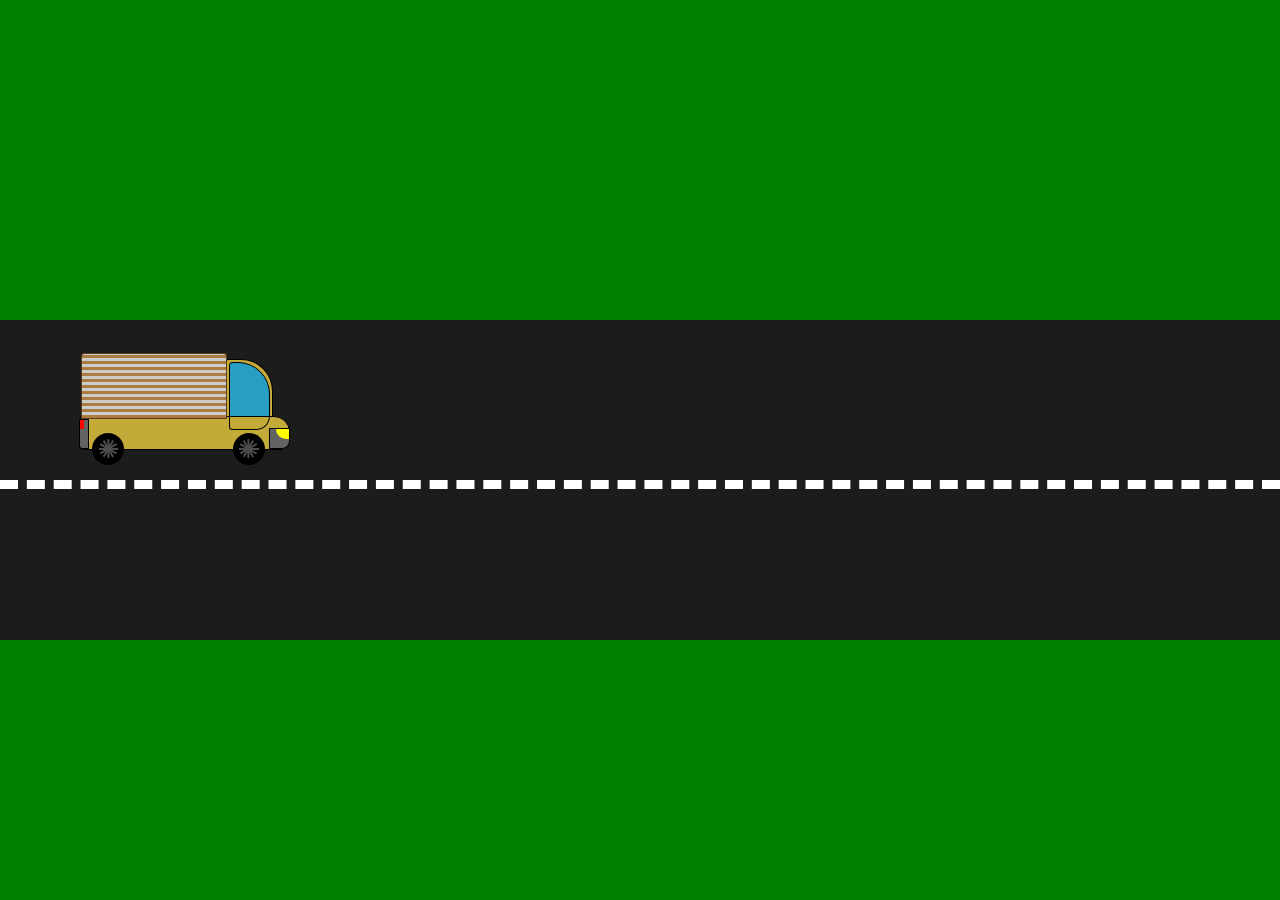
<file: WEB/car/index.html>
<!DOCTYPE html>
<html lang="en">
<head>
    <meta charset="UTF-8">
    <meta name="viewport" content="width=device-width, initial-scale=1.0">
    <link rel="stylesheet" href="style.css">
    <title>Document</title>
</head>
<body>
    <div class="highway">
       <div class="lane"></div>
            <div class="car">

                <div class="cabin">
                    <div class="cabin-window"></div>
                    <div class="cabin-door"></div>
                </div>
                
                <div class="cargo-box"></div>
                
                <div class="front-bumper">
                    <div class="headlight"></div>
                </div>

                <div class="rear-bumper">
                    <div class="rearlight"></div>
                </div>
                
                <div class="wheel1">
                    <div class="rim1"></div>
                    <div class="rim2"></div>
                    <div class="rim3"></div>
                    <div class="rim4"></div>
                    <div class="rim5"></div>
                    <div class="rim6"></div>
                </div>
                <div class="wheel2">
                    <div class="rim1"></div>
                    <div class="rim2"></div>
                    <div class="rim3"></div>
                    <div class="rim4"></div>
                    <div class="rim5"></div>
                    <div class="rim6"></div>
                </div>

            </div>
       </div>


    </div>
</body>
</html>
</file>
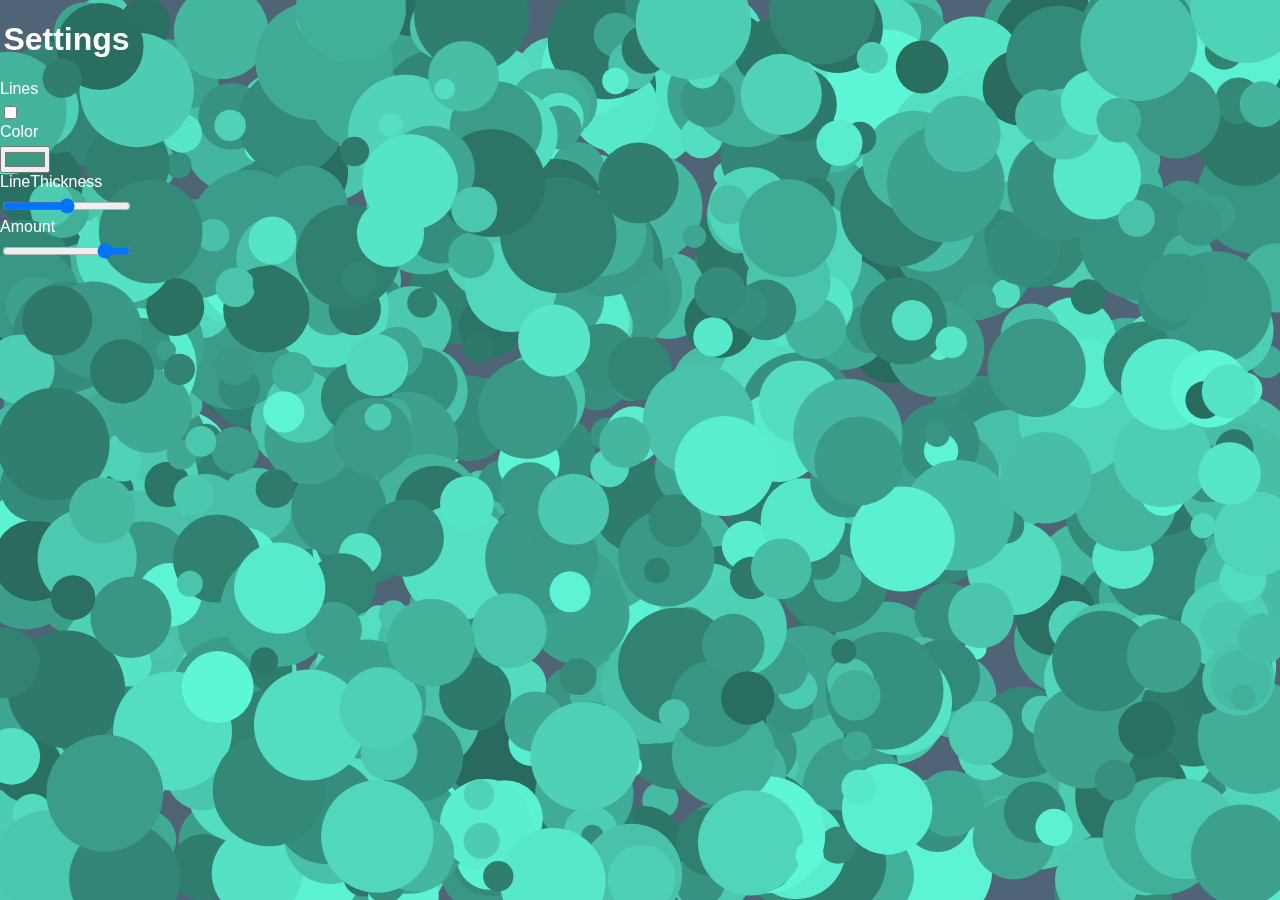
<file: WEB/Diorama/index.html>
<!--Diorama 
Čas strávený:
- Koukání okolo, zkoušení, nápady 2days
- Aktivní čas: 10hours
- Velké díky patří [Matyáš Mikuš](https://github.com/Mleekush) (Karolína Světlá) za vysvětlení matematických výpočtů a rovnic 

Sketch book:
- Místo kde jsem zkoumal jak fungují matematické záležitosti
- Obrázek (sketch.png)

Poznámky:
- Původně byly i kolize mezi koulemi, ale byly odstraněny kvůli komplexnosti matiky která mi znovna dvakrát nejde (old_index.html)
- Insipirace šla z mého pozadí na mém webu (https://depstr.eu)

Poznatky:
- Tahat věci z DOM při každém cyklu je nebezpečné :D Mít méně ramek tak je po mě :x 
- Určitě si to časově rozvrhnout a nedělat to pár hodin před deadlinem
- Matika je těžká... 

Zdroje:
Slouželi pro vysvětlení a inspiraci, některé části byly převzaty a upraveny (CheckCOlisions)
- https://codepen.io/ztyler/pen/LergVR
- https://www.reddit.com/r/javascript/comments/9rqgj4/collision_detection_between_balls/
- https://bytesnbits.co.uk/bounding-ball-collision-detection-game-coding-tutorial/
- https://www.w3schools.com/tags/canvas_arc.asp

- https://www.youtube.com/watch?v=Hesgc79s7YQ

- Základní kód z Teams chatu  (Ing. Bc. Michal BUBÍLEK)


-->
<!DOCTYPE html>
<html lang="en">
  <head>
    <meta charset="UTF-8" />
    <meta name="viewport" content="width=device-width, initial-scale=1.0" />
    <title>Bubbles</title>
    <style>
        body {
            background: rgb(80, 100, 120);
            font-family: Arial, sans-serif;
            margin: 0;
        }

        #cnvs {
            position: fixed;
            top: 0;
            left: 0;
            width: 100vw;
            height: 100vh;
            overflow: hidden;
            z-index: -2;
        }
        .settings-card {
            position: fixed;
            top: 0;
            left: 0;
            z-index: 100;
        }
    .reversed-slider {
        direction: rtl;
    }
    h1 {
        color: white;
        text-align: center;
    }
    label {
        color: white;
        display: block;
        margin-bottom: 5px;
    }
    </style>
  </head>
  <body>
    <canvas id="cnvs"></canvas>
    <div class="settings-card">
        <h1>Settings</h1>
        
        <label for="lines">Lines</label>
        <input type="checkbox" id="lines" name="lines" value="lines">
        <label for="color">Color</label>
        <input type="color" id="color" name="color" value="#3a9a86">
        <label for="lt">LineThickness</label>
        <input type="range" id="lt" name="lt" min="0" max="10" value="5">
        <label for="amount">Amount</label>
        <input type="range" id="amount" min="500" max="5000" value="1200" class="reversed-slider">

    </div>
    <script>
        const canvas = document.getElementById("cnvs")
        canvas.style.touchAction = "none";
        const ctx = canvas.getContext("2d")
        let cursor = {x: 0, y: 0, radius: 50}
        let color = "#3a9a86"

        const maxRadius = 50
        const minRadius = 10
        const maxBounceSpeed = 5.5
        const maxSpeed = 0.5

        const LineDistance = Math.min(canvas.width, canvas.height) * 0.8
        let LineThickness = 0
        let lines = false

        let dropsCount = 1200
        let drops = []

        canvas.addEventListener("mousemove", (mouse) => {
            cursor.x = mouse.clientX, cursor.y = mouse.clientY
        })
        canvas.addEventListener("touchmove", (touchEvent) => {
            const touch = touchEvent.touches[0] || touchEvent.changedTouches[0];
            cursor.x = touch.clientX;
            cursor.y = touch.clientY;
        });
        document.getElementById("lines").addEventListener("change", (e) => {
            lines = e.target.checked
        })
        document.getElementById("lt").addEventListener("change", (e) => {
            LineThickness = e.target.value
        })
        document.getElementById("color").addEventListener("change", (e) => {
            color = e.target.value
            resizeCanvas()
        })
        document.getElementById("amount").addEventListener("change", (e) => {
            dropsCount = e.target.value
            resizeCanvas()
        })

        function createRandomShade(hexColor) {
            const [r, g, b] = hexColor.match(/\w{2}/g).map(hex => parseInt(hex, 16));
            // Split hex into sectors by 2 chars and convert to decimal r, g, b

            const baseBrightnessFactor = Math.random() * 0.9 - 0.3;

            // Generate slight variation for each instance
            const instanceVariation = Math.random() * 0.05 - 0.025;

            const adjustedR = Math.round(Math.max(0, Math.min(255, r + (r * (baseBrightnessFactor + instanceVariation)))));
            const adjustedG = Math.round(Math.max(0, Math.min(255, g + (g * (baseBrightnessFactor + instanceVariation)))));
            const adjustedB = Math.round(Math.max(0, Math.min(255, b + (b * (baseBrightnessFactor + instanceVariation)))));
            console.log(adjustedR, adjustedG, adjustedB)
            const shadeHex = `#${adjustedR.toString(16).padStart(2, '0')}${adjustedG.toString(16).padStart(2, '0')}${adjustedB.toString(16).padStart(2, '0')}`;
            console.log(shadeHex)
            return shadeHex;
        }

        class Drop {
            constructor() {
                this.radius = Math.random() * maxRadius + minRadius
                this.x = Math.random() * canvas.width 
                this.y = Math.random() * canvas.height
                this.dx = (Math.random() * maxSpeed - maxSpeed / 2) * (1 + Math.random() * 1.5 - 0.75);
                this.dy = (Math.random() * maxSpeed - maxSpeed / 2) * (1 + Math.random() * 1.5 - 0.75);
                this.color = createRandomShade(color)
            }
            move() {

                if (this.x + this.radius > canvas.width && this.dx > 0) this.dx *= -1
                if (this.x - this.radius < 0 && this.dx < 0) this.dx *= -1

                if (this.y + this.radius > canvas.height && this.dy > 0) this.dy *= -1
                if ( this.y - this.radius < 0 && this.dy < 0) this.dy *= -1

                const collision = checkCollision(this)

                if (collision[0]) {
                    const rSum = cursor.radius + this.radius;
                    const ratio = rSum / (rSum - collision[1]); // (poměr zvětšení) nevím překald lol
                    const target_deltax = ratio * (this.x - cursor.x); // násobíme poměrem velikosti  na cil x
                    const target_deltay = ratio * (this.y - cursor.y); // násobíme poměrem velikosti  na cil y
                    this.x = target_deltax + cursor.x;
                    this.y = target_deltay + cursor.y;

                    if (target_deltax > 0 && this.dx < 0) this.dx *= -1;
                    if (target_deltax < 0 && this.dx > 0) this.dx *= -1;

                    if (maxBounceSpeed > Math.abs(this.dx) || maxBounceSpeed > Math.abs(this.dy)) {
                        this.dx *= 1.2;
                        this.dy *= 1.2;
                    };
                } else {
                    if (maxSpeed < Math.abs(this.dx) || maxSpeed < Math.abs(this.dy)) {
                        this.dx *= 0.99;
                        this.dy *= 0.99;
                    };
                }




                this.x += this.dx
                this.y += this.dy
            }

            draw(ctx) {
                ctx.beginPath()
                ctx.arc(this.x, this.y, this.radius, 0, 2 * Math.PI, false)
                ctx.fillStyle = this.color
                ctx.fill()
                ctx.closePath()

                if (cursor.x && cursor.y) {
                    ctx.beginPath()
                    ctx.arc(cursor.x, cursor.y, cursor.radius, 0, 2 * Math.PI, false)
                    ctx.closePath()
                }
            }
        }


        //modifed & borrowed from: https://codepen.io/ztyler/pen/LergVR
        function checkCollision(ball) {
            const rSum = cursor.radius + ball.radius;
            const deltax = ball.x - cursor.x;
            const deltay = ball.y - cursor.y;
            //            pythag
            const colided = rSum * rSum > deltax * deltax + deltay * deltay; // avoid calc square root when no colision
            if (!colided) return [false, 0];
            return [colided, rSum - Math.sqrt(deltax * deltax + deltay * deltay)];
        }
        function resizeCanvas() {
            canvas.width = window.innerWidth
            canvas.height = window.innerHeight
            dropCount = Math.round((canvas.width * canvas.height) / dropsCount )
            drops = []
            for (let i = 0; i < dropCount; i++) {
            drops.push(new Drop())
            }

        }

        window.onresize = resizeCanvas
        resizeCanvas()

        function animateCanvas() {
            ctx.clearRect(0, 0, canvas.width, canvas.height)

            for (let i = 0; i < drops.length-1; i++) {
                const ball1 = drops[i];
                
                if (lines) {
                    for (let j = i+1; j < drops.length; j++) {
                        const ball2 = drops[j];
                        if (Math.abs(ball1.x-ball2.x) < LineDistance && Math.abs(ball1.y-ball2.y) < LineDistance) {
                            ctx.beginPath()
                            ctx.moveTo(ball1.x, ball1.y)
                            ctx.lineTo(ball2.x, ball2.y)
                            ctx.strokeStyle = "white"
                            ctx.lineWidth = LineThickness
                            ctx.stroke()
                            ctx.closePath()

                        }
                    }
                }
                ball1.draw(ctx)
                ball1.move()
            }
            requestAnimationFrame(animateCanvas)
        }

        animateCanvas()
    </script>
  </body>
</html>
</file>
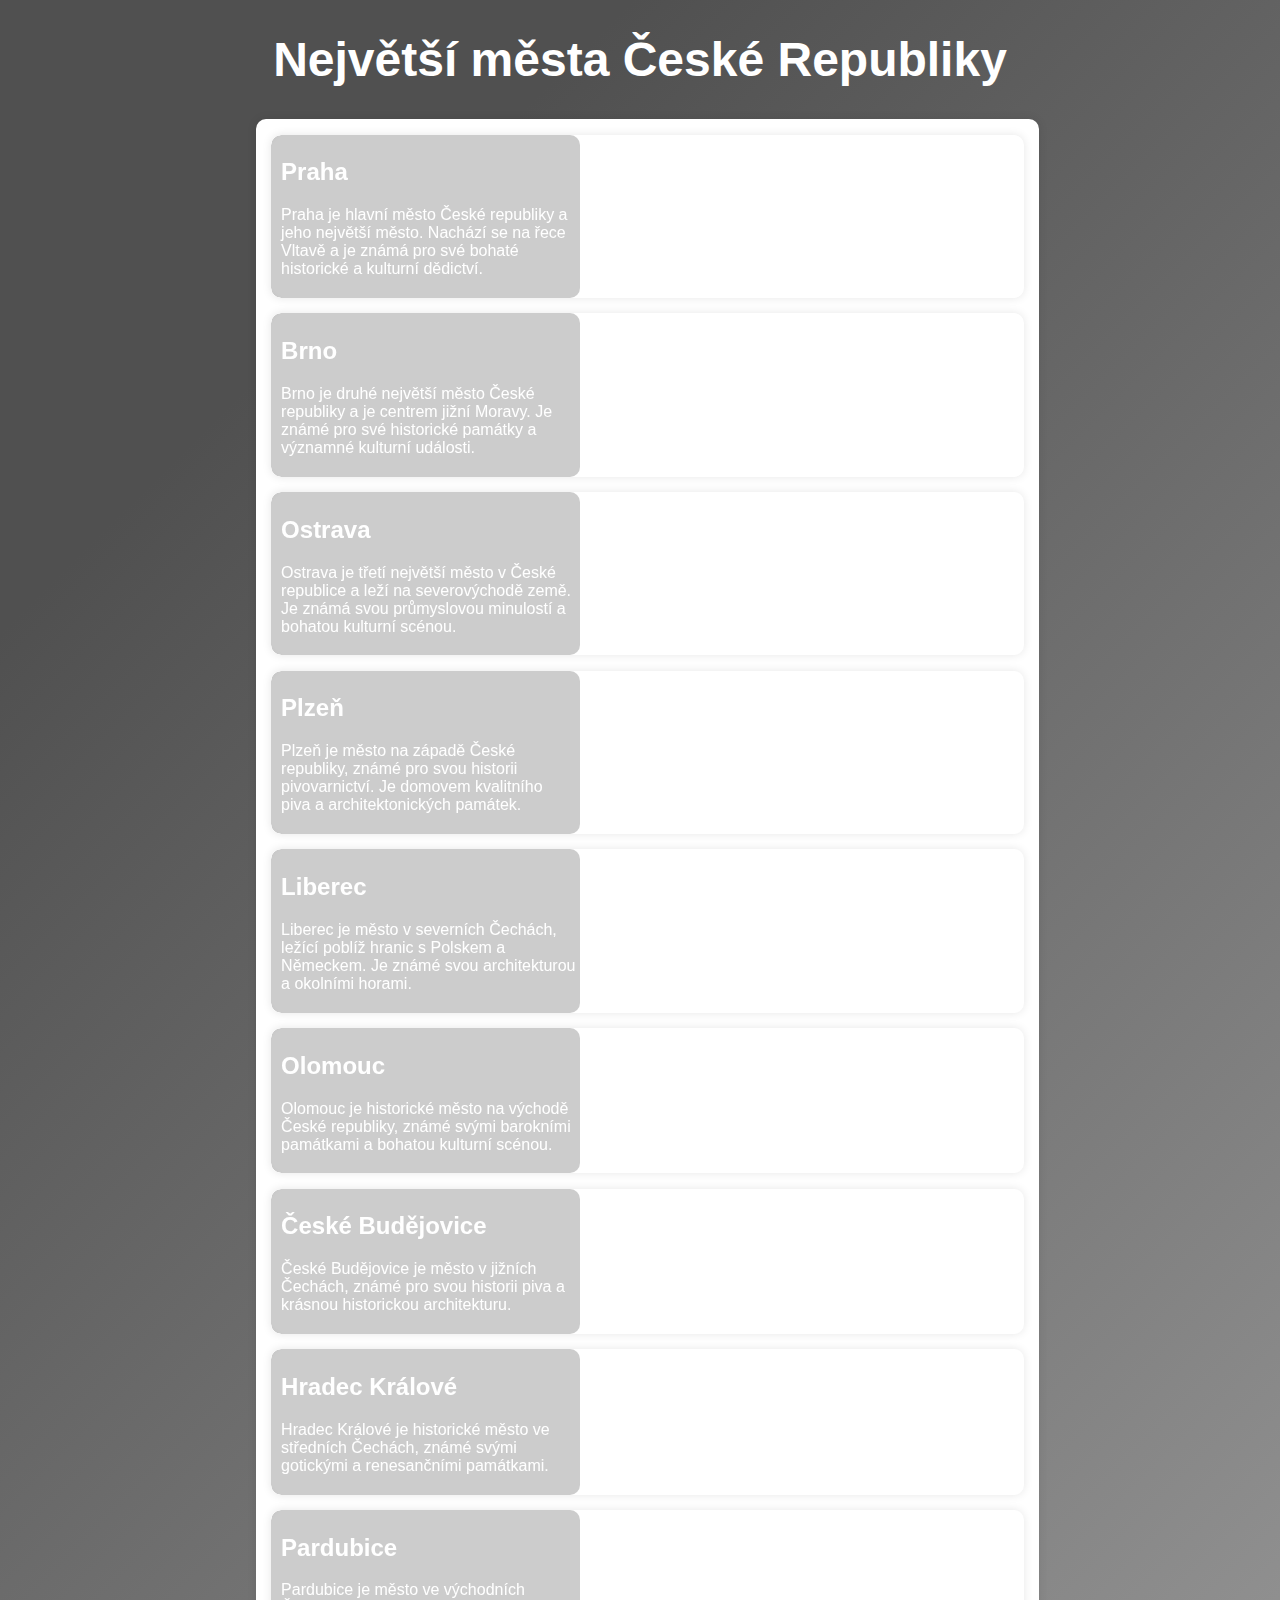
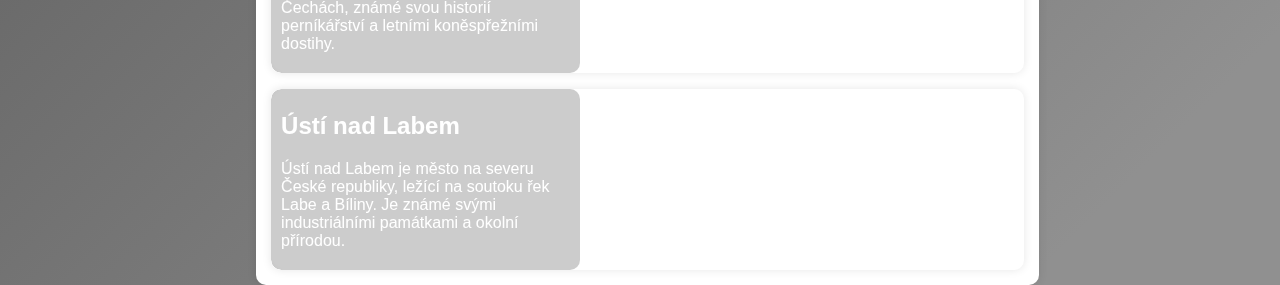
<file: WEB/Scss_Website/index.html>
<!DOCTYPE html>
<html lang="en">
<head>
    <meta charset="UTF-8">
    <meta name="viewport" content="width=device-width, initial-scale=1.0">
    <link rel="stylesheet" href="style.css">
    <title>Galerie Měst</title>
</head>
<body>
    <main>
        <h1>Největší města České Republiky</h1>
        <div class="gallery-card">
            <div class="gallery-item" style="background-image: url(https://media.istockphoto.com/id/538641670/cs/fotografie/pohled-na-pra%C5%BEsk%C3%BD-hrad-s-katedr%C3%A1lou-sv-v%C3%ADta-%C4%8Desk%C3%A1-republika.jpg?s=2048x2048&w=is&k=20&c=gwR8i0wZsbZKsD7F54UAPbF56Q865kwtvkbWmIuqMhw=);">
                <div class="text">
                    <h2>Praha</h2>
                    <p>Praha je hlavní město České republiky a jeho největší město. Nachází se na řece Vltavě a je známá pro své bohaté historické a kulturní dědictví.</p>
                </div>
            </div>
            <div class="gallery-item" style="background-image: url(https://media.istockphoto.com/id/847811452/cs/fotografie/parnasova-ka%C5%A1na-na-n%C3%A1m%C4%9Bst%C3%AD-zerny-trh-ve-star%C3%A9m-m%C4%9Bst%C4%9B-brn%C4%9B-%C4%8Desk%C3%A1-republika.jpg?s=2048x2048&w=is&k=20&c=IoPpkFp8mTlaV3z32zNQweXlc8FZ3uqadl6XyqwUFaA=);">
                <div class="text">
                    <h2>Brno</h2>
                    <p>Brno je druhé největší město České republiky a je centrem jižní Moravy. Je známé pro své historické památky a významné kulturní události.</p>
                </div>
            </div>
            <div class="gallery-item" style="background-image: url(https://media.istockphoto.com/id/1048813610/cs/fotografie/ostrava.jpg?s=2048x2048&w=is&k=20&c=wwrQYdcN4zJEJBuA83vygLqtx7Ipj_aXP3KHCxNZg9s=);">
                <div class="text">
                    <h2>Ostrava</h2>
                    <p>Ostrava je třetí největší město v České republice a leží na severovýchodě země. Je známá svou průmyslovou minulostí a bohatou kulturní scénou.</p>
                </div>
            </div>
            <div class="gallery-item" style="background-image: url(https://media.istockphoto.com/id/1404929552/cs/fotografie/ulice-star%C3%A9ho-m%C4%9Bsta-plze%C5%88-p%C5%99i-z%C3%A1padu-slunce-v-%C4%8Desk%C3%A9-republice.jpg?s=2048x2048&w=is&k=20&c=gPhHvJw7edYnuF5HBGX34h7tEVQ8SD-QgDkVNn9jWV8=);">
                <div class="text">
                    <h2>Plzeň</h2>
                    <p>Plzeň je město na západě České republiky, známé pro svou historii pivovarnictví. Je domovem kvalitního piva a architektonických památek.</p>
                </div>
            </div>
            <div class="gallery-item" style="background-image: url(https://media.istockphoto.com/id/452143017/cs/fotografie/op%C5%99eden-vtipy.jpg?s=2048x2048&w=is&k=20&c=G-DurWgSm5om5rBh9HwpnSl-MGCdXR1qMOFLhsfQOmI=);">
                <div class="text">
                    <h2>Liberec</h2>
                    <p>Liberec je město v severních Čechách, ležící poblíž hranic s Polskem a Německem. Je známé svou architekturou a okolními horami.</p>
                </div>
            </div>
            <div class="gallery-item" style="background-image: url(https://media.istockphoto.com/id/612255250/cs/fotografie/pohled-na-m%C4%9Bsto-olomouc-%C4%8Desk%C3%A1-republika.jpg?s=2048x2048&w=is&k=20&c=Qf6u98PzZL60YEvns0JcUUKtdfxyZtfWHDf15v0ZNBo=);">
                <div class="text">
                    <h2>Olomouc</h2>
                    <p>Olomouc je historické město na východě České republiky, známé svými barokními památkami a bohatou kulturní scénou.</p>
                </div>
            </div>
            <div class="gallery-item" style="background-image: url(https://media.istockphoto.com/id/600075706/cs/fotografie/%C4%8Desk%C3%A9-bud%C4%9Bjovice.jpg?s=2048x2048&w=is&k=20&c=Ov5klacMvaipSxnHKodqm_8_sfjSMwFQb52wRreo4Ts=);">
                <div class="text">
                    <h2>České Budějovice</h2>
                    <p>České Budějovice je město v jižních Čechách, známé pro svou historii piva a krásnou historickou architekturu.</p>
                </div>
            </div>
            <div class="gallery-item" style="background-image: url(https://media.istockphoto.com/id/1193139839/cs/fotografie/hradec-kr%C3%A1lov%C3%A9-%C4%8Desko-pohled-na-n%C3%A1m%C4%9Bst%C3%AD-market.jpg?s=2048x2048&w=is&k=20&c=N-T0GArNNxVrZkRGaqRiM6cORL8ZpvB4ezOkADdY4NM=);">
                <div class="text">
                    <h2>Hradec Králové</h2>
                    <p>Hradec Králové je historické město ve středních Čechách, známé svými gotickými a renesančními památkami.</p>
                </div>
            </div>
            <div class="gallery-item" style="background-image: url(https://media.istockphoto.com/id/1216253889/cs/fotografie/pardubice-%C4%8Desk%C3%A1-republika-leteck%C3%BD-pohled-na-centr%C3%A1ln%C3%AD-n%C3%A1m%C4%9Bst%C3%AD-m%C4%9Bsta.jpg?s=2048x2048&w=is&k=20&c=6W2oRH4RgcvMt2PLtAechtKRG03zLuxCtTFmlGaOpnc=);">
                <div class="text">
                    <h2>Pardubice</h2>
                    <p>Pardubice je město ve východních Čechách, známé svou historií perníkářství a letními koněspřežními dostihy.</p>
                </div>
            </div>
            <div class="gallery-item" style="background-image: url(https://media.istockphoto.com/id/486507184/cs/fotografie/%C3%BAst%C3%AD-nad-labem-m%C4%9Bsto-a-%C5%99eka-labe.jpg?s=2048x2048&w=is&k=20&c=5xvdF96pS7z8VXBGbEpqvLzcY01UwDBpiGXvp7HchXs=);">
                <div class="text">
                    <h2>Ústí nad Labem</h2>
                    <p>Ústí nad Labem je město na severu České republiky, ležící na soutoku řek Labe a Bíliny. Je známé svými industriálními památkami a okolní přírodou.</p>
                </div>
            </div>
        </div>



    </main>
</body>
</html>
</file>
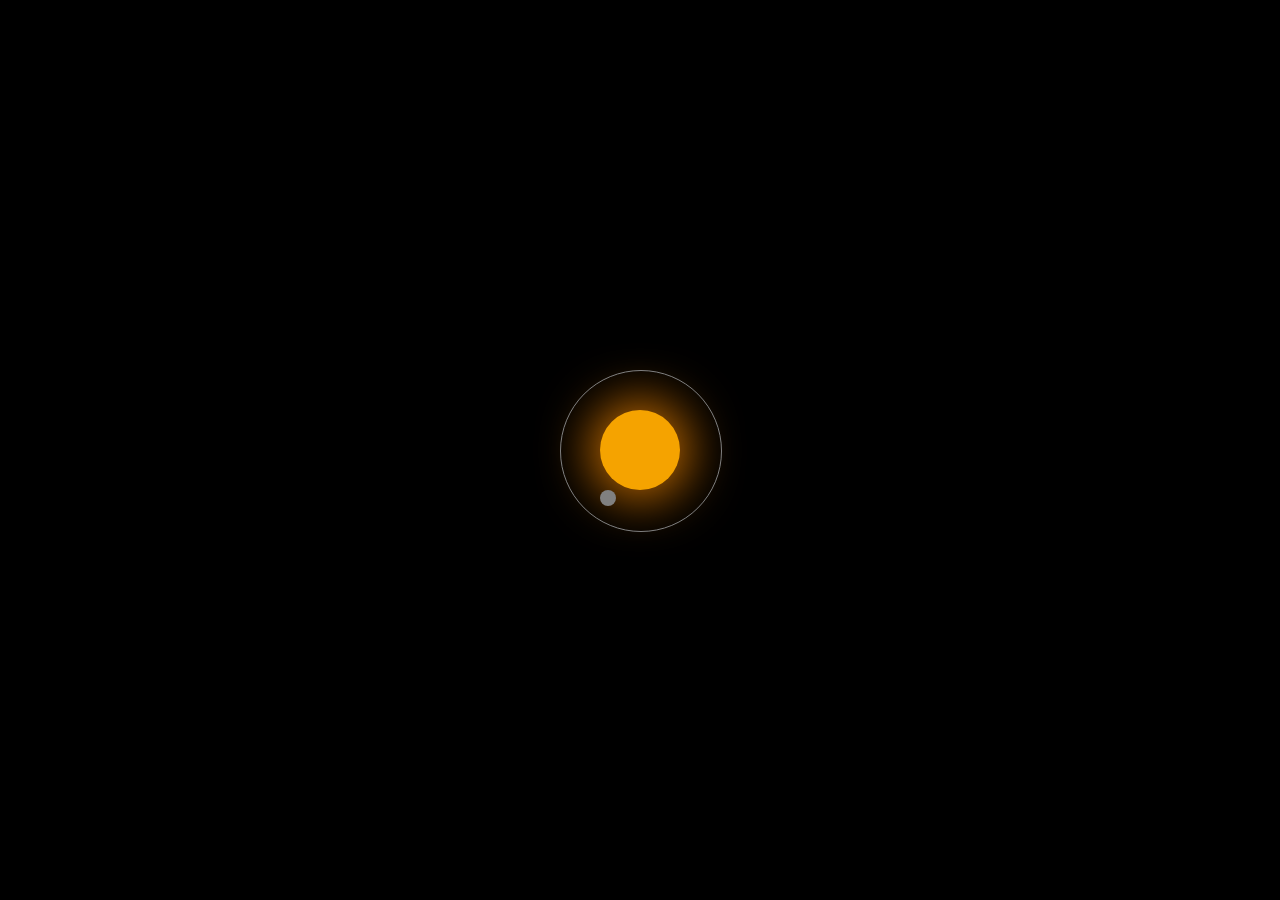
<file: WEB/universe/index.html>
<!DOCTYPE html>
<html lang="en">
<head>
    <link rel="stylesheet" href="https://meyerweb.com/eric/tools/css/reset/reset200802.css">
    <meta charset="UTF-8">
    <meta name="viewport" content="width=7, initial-scale=1.0">
    <link rel="stylesheet" href="style.css">
    <title>Universe</title>
</head>
<body>
    <div class="sun-orbit">
        <div class="sun"></div>
        <div class="mercury-container container">
            <div class="mercury planet"></div>
        </div>
        <div class="mercury-orbit orbit x"></div>
    </div>

    
</body>
</html>
</file>
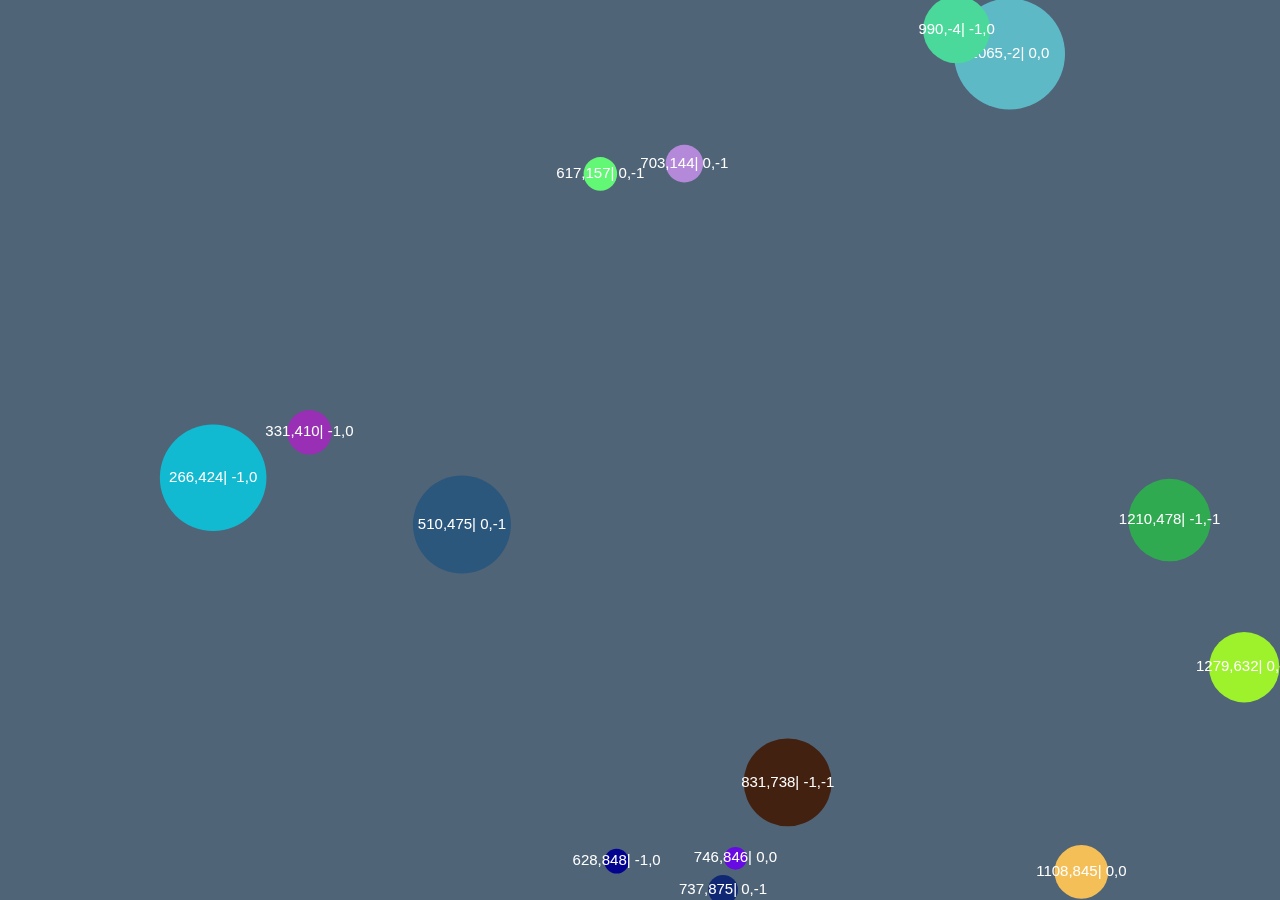
<file: WEB/Diorama/old_index.html>
<!DOCTYPE html>
<html lang="en">
  <head>
    <meta charset="UTF-8" />
    <meta name="viewport" content="width=device-width, initial-scale=1.0" />
    <title>Bubbles</title>
    <style>
      body {
        background: rgb(80, 100, 120);
      }

      #cnvs {
        position: fixed;
        top: 0;
        left: 0;
        width: 100vw;
        height: 100vh;
        overflow: hidden;
        z-index: -2;
      }
    </style>
  </head>
  <body>
    <canvas id="cnvs"></canvas>
    <script>
      const canvas = document.getElementById("cnvs")
      const ctx = canvas.getContext("2d")
      let colisionDump = []

      //canvas.addEventListener("mousemove", (mouse) => console.log(mouse))
      let mx,my; 
      canvas.addEventListener("mousemove", (mouse) => {
        mx = mouse.clientX, my = mouse.clientY
      })
      const maxRadius = 50
      const minRadius = 10
      const maxSpeed = 0.5
      let dropCount = 0
      let drops = []

      class Drop {
        constructor() {
          this.radius = Math.random() * maxRadius + minRadius
          this.x = Math.random() * canvas.width 
          this.y = Math.random() * canvas.height
          this.dx = Math.random() * maxSpeed - maxSpeed / 2
          this.dy = Math.random() * maxSpeed - maxSpeed / 2
          this.color = `rgb(${Math.random() * 255},${Math.random() * 255},${Math.random() * 255})`
          this.id = Math.floor(Math.random() * 10000000)
        }
        move() {

          if (this.x + this.radius > canvas.width && this.dx > 0) this.dx *= -1
          if (this.x - this.radius < 0 && this.dx < 0) this.dx *= -1

          if (this.y + this.radius > canvas.height && this.dy > 0) this.dy *= -1
          if ( this.y - this.radius < 0 && this.dy < 0) this.dy *= -1


          //if (mx) {
          //  if (this.x + this.radius == mx+50/* && this.dx > 0*/) this.dx *= -1
          //  if (this.x - this.radius == mx+50/* && this.dx < 0*/) this.dx *= -1
          //}

          //if (my) {
          //  if (this.y + this.radius == my+50/* && this.dy > 0*/) this.dy *= -1
          //  if (this.y - this.radius == my+50/* && this.dy < 0*/) this.dy *= -1
          //} 

          this.x += this.dx
          this.y += this.dy 

          
        }

        draw(ctx) {
          ctx.beginPath()
          ctx.arc(this.x, this.y, this.radius, 0, 2 * Math.PI, false)
          ctx.fillStyle = this.color
          ctx.fill()
          ctx.closePath()

          if (mx,my) {
            ctx.beginPath()
            ctx.arc(mx, my, 50, 0, 2 * Math.PI, false)
            ctx.fillStyle = `rgb(220,120,200,0.5)`
            ctx.fill()
            ctx.closePath()

            ctx.font = "15px Arial"; // Adjust font size and family as needed
            ctx.fillStyle = "white"; // Adjust text color as needed
            ctx.textAlign = "center";
            ctx.textBaseline = "middle";
            ctx.fillText(`${Math.floor(mx+50)},${Math.floor(my+50)},${Math.floor(this.dy)}`, mx, my);
          }



          ctx.font = "15px Arial"; // Adjust font size and family as needed
          ctx.fillStyle = "white"; // Adjust text color as needed
          ctx.textAlign = "center";
          ctx.textBaseline = "middle";
          ctx.fillText(`${Math.floor(this.x+this.radius)},${Math.floor(this.y-this.radius)}| ${Math.floor(this.dx)},${Math.floor(this.dy)}`, this.x, this.y);
        }
      }
      
      /*function checkCollision(ball1, ball2) {
        // credit https://www.reddit.com/r/javascript/comments/9rqgj4/collision_detection_between_balls/, https://bytesnbits.co.uk/bounding-ball-collision-detection-game-coding-tutorial/

        const d_sqr = (ball1.x - ball2.x) ** 2 + (ball1.y - ball2.y) ** 2;
        const r_sqr = (ball1.radius + ball2.radius) ** 2;
        return d_sqr <= r_sqr;
      }*/

      function checkCollision(ballA, ballB) {
        const rSum = ballA.radius + ballB.radius;
        const dx = ballB.x - ballA.x;
        const dy = ballB.y - ballA.y;
        return [rSum * rSum > dx * dx + dy * dy, rSum - Math.sqrt(dx * dx + dy * dy)];
    }
    

      function resizeCanvas() {
        canvas.width = window.innerWidth
        canvas.height = window.innerHeight
        dropCount = 15//Math.round((canvas.width * canvas.height) / 100000 )
        drops = []
        for (let i = 0; i < dropCount; i++) {
          drops.push(new Drop())
        }

      }

      window.onresize = resizeCanvas
      resizeCanvas()

      function animateCanvas() {
        ctx.clearRect(0, 0, canvas.width, canvas.height)

        let c = 1;
        //for (const drop of drops) {
        for (let i = 0; i < drops.length-1; i++) {

          //for (const drop2 of drops) {
          for (let j = i+1; j < drops.length; j++) {
            const collision = checkCollision(drops[i], drops[j]);
            // console.log(colisionDump.indexOf([drops[i].id, drops[j].id]))
            for (let x = 0; x < colisionDump.length; x++) {
              if (colisionDump[x] == [drops[i].id, drops[j].id]) {
                console.log("already collided")
                if (!colision[0]) colisionDump.pop([drops[i].id, drops[j].id])
                continue
              } else {
                if ( drops[i] !== drops[j] && collision[0]) {
              //console.log("collision")

                  colisionDump.push([drops[i].id, drops[j].id])
                  const ball1 = drops[i];
                  const ball2 = drops[j];
                  const deltaX = ball1.x - ball2.x
                  const deltaY = ball1.y - ball2.y
                  const impactAngle = Math.atan2(deltaY, deltaX);

            // Calculate new velocities for each ball based on impact angle and original velocities
                  const tempDx1 = ball1.dx,
                        tempDy1 = ball1.dy,
                        tempDx2 = ball2.dx,
                        tempDy2 = ball2.dy;

                  ball1.dx = ball2.dx * Math.cos(impactAngle) +  ball2.dy * Math.sin(impactAngle);
                  ball1.dy =  ball2.dy * Math.cos(impactAngle) - ball2.dx * Math.sin(impactAngle);

                  ball2.dx = tempDx1 * Math.cos(impactAngle) + tempDy1 * Math.sin(impactAngle);
                  ball2.dy = tempDy1 * Math.cos(impactAngle) - tempDx1 * Math.sin(impactAngle);
                  //console.log(impactAngle,ball1.dx, ball1.dy, ball2.dx, ball2.dy)

                }
              }
            }
            
          }
          drops[i].draw(ctx)
          drops[i].move()
        }
        /*for (let i = 0; i < drops.length; i++) {
          const drop = drops[i];
          //console.log(drop)
          
          let j = i + 1

          for (let compareIndex = i + 1; compareIndex < drops.length; compareIndex++) {
            console.log(1)
            const drop2 = drops[j];
            console.log(drop, drop2)
            if (checkCollision(drop, drop2)) {
                console.log("collision between", i, "and", compareIndex);
            } else {
                console.log("no collision");
            }
          }
          drop.draw(ctx)
          drop.move()
        }*/
      


        requestAnimationFrame(animateCanvas)
      }

      animateCanvas()
    </script>
  </body>
</html>
</file>
<file: WEB/car/style.css>
body {
    background-color: green;
    margin: 0%;
    padding: 0%;
}
.highway {
    background-color: rgb(28, 28, 28);
    position: absolute;
    width: 100%;
    height: 20rem;
    overflow: hidden;
    margin-top: 20rem;

}
.lane {
    margin-top: 10rem;
    border-color: white;
    border-style: dashed;
    width: 100%;
    position: absolute;
    border-width: 0.6rem 0 0 0;
}
.car {
    background-color: rgb(196, 171, 57);
    width: 13rem;
    height: 2rem;
    position: absolute;
    margin-top: 6rem;
    margin-left: 5rem;
    border-radius:  0rem 1rem 0.5rem 0.2rem;
    border-color: black;
    border-width: 0.1rem;
    border-style: solid;
    animation: brmbrm 6s linear infinite;
}

.cargo-box {
    background-color: rgb(172, 123, 64);
    background-image: repeating-linear-gradient(0deg, transparent, transparent 3px, #ccc 3px, #ccc 6px);
    width: 9rem;
    height: 4rem;
    position: absolute;
    margin-top: -4rem;
    border-radius: 0.2rem 0.2rem 0rem 0rem;
    margin-left: 0rem;
    border-color: rgb(88, 62, 30);
    border-width: 0.1rem;
    border-style: solid;
}
.cabin-window {
    background-color: rgb(40, 158, 194);
    width: 2.4rem;
    height: 3.3rem;
    position: absolute;
    margin-top: 0.1rem;
    margin-left: 0.21rem;
    border-radius: 0.2rem 2rem 0rem 0rem;
    border-color: black;
    border-width: 0.1rem;
    border-style: solid;


}
.cabin-door {
    background-color: rgb(196, 171, 57);
    width: 2.4rem;
    height: 0.7rem;
    position: absolute;
    margin-top: 3.5rem;
    margin-left: 0.21rem;
    border-radius: 0rem 0rem 2rem 0.5rem;
    border-color: black;
    border-width: 0.1rem;
    border-style: solid;

}
.cabin {
    background-color: rgb(196, 171, 57);
    width: 2.9rem;
    height: 3.5rem;
    position: absolute;
    margin-top: -3.60rem;
    margin-left: 9rem;
    border-radius: 0.2rem 2rem 0rem 0rem;
    border-color: black;
    border-width: 0.1rem;
    border-style: solid;
    border-bottom: none;
}
.front-bumper {
    background-color: rgb(99, 99, 99);
    width: 1.2rem;
    height: 1.2rem;
    position: absolute;
    margin-top: 0.7rem;
    margin-left: 11.75rem;
    border-radius: 0.05rem 0.05rem 0.499rem 0rem;
    border-color: black;
    border-width: 0.1rem;
    border-style: solid;
}
.headlight {
    background-color: yellow;
    width: 0.8rem;
    height: 0.6rem;
    position: absolute;
    margin-top: -0rem;
    margin-left: 0.4rem;
    border-radius: 0rem 0rem 0rem 5rem;

}
.rear-bumper {
    background-color: rgb(99, 99, 99);
    width: 0.5rem;
    height: 1.8rem;
    position: absolute;
    margin-top: 0.1rem;
    margin-left: -0.1rem;
    border-radius: 0.05rem 0.05rem 0rem 0.2rem;
    border-color: black;
    border-width: 0.1rem;
    border-style: solid;
}
.rearlight {
    background-color: rgb(255, 0, 0);
    width: 0.2rem;
    height: 0.6rem;
    position: absolute;
    margin-top: -0rem;
    margin-left: -0rem;
    border-radius: 0rem 0rem 0.1rem 0rem;
}

.rim1 {
    background-color: rgb(77, 77, 77);
    width: 1.2rem;
    height: 0.1rem;
    position: absolute;
    border-color: black;
    margin-left: 0.4rem;
    margin-top: 0.95rem;

}
.rim2 {
    background-color: rgb(77, 77, 77);
    width: 1.2rem;
    height: 0.1rem;
    position: absolute;
    border-color: black;
    margin-left: 0.4rem;
    margin-top: 0.95rem;
    transform: rotate(30deg)

}
.rim3 {
    background-color: rgb(77, 77, 77);
    width: 1.2rem;
    height: 0.1rem;
    position: absolute;
    border-color: black;
    margin-left: 0.4rem;
    margin-top: 0.95rem;
    transform: rotate(60deg)

}
.rim4 {
    background-color: rgb(77, 77, 77);
    width: 1.2rem;
    height: 0.1rem;
    position: absolute;
    border-color: black;
    margin-left: 0.4rem;
    margin-top: 0.95rem;
    transform: rotate(90deg)

}
.rim5 {
    background-color: rgb(77, 77, 77);
    width: 1.2rem;
    height: 0.1rem;
    position: absolute;
    border-color: black;
    margin-left: 0.4rem;
    margin-top: 0.95rem;
    transform: rotate(120deg)

}
.rim6 {
    background-color: rgb(77, 77, 77);
    width: 1.2rem;
    height: 0.1rem;
    position: absolute;
    border-color: black;
    margin-left: 0.4rem;
    margin-top: 0.95rem;
    transform: rotate(150deg)

}
.wheel1 {
    background-color: black;
    width: 2rem;
    height: 2rem;
    position: absolute;
    margin-top: 1rem;
    border-radius: 50%;
    margin-left: 0.7rem;
    animation: spinner 10s linear infinite;
}

.wheel2 {
    background-color: black;
    width: 2rem;
    height: 2rem;
    position: absolute;
    margin-top: 1rem;
    border-radius: 50%;
    margin-left: 9.5rem;
    animation: spinner 6s linear infinite;
}

@keyframes brmbrm {
    from{
        margin-left: -30%;
    }
    to{
        margin-left: 100%;
    }
    
}

@keyframes spinner {
    from{
        transform: rotate(0deg);
    }
    to{
        transform: rotate(360deg);
    }
    
}
</file>
<file: WEB/Scss_Website/style.css>
body {
  font-family: Arial, sans-serif;
  margin: 0;
  padding: 0;
  background: rgb(80, 80, 80);
  background: linear-gradient(135deg, rgb(80, 80, 80) 20%, rgb(144, 144, 144) 92%);
}

main {
  margin: 0;
  padding-left: 20%;
  padding-right: 20%;
}

.gallery-card {
  padding: 1%;
  background-color: #fff;
  border-radius: 10px;
  box-shadow: 0 0 10px rgba(0, 0, 0, 0.1);
  width: 100%;
  display: grid;
  grid-template-columns: 1fr;
}

.gallery-item {
  margin: 1%;
  overflow: hidden;
  position: relative;
  background-color: #fff;
  border-radius: 10px;
  box-shadow: 0 0 10px rgba(0, 0, 0, 0.1);
  background-size: cover;
  background-position: center;
  background-repeat: no-repeat;
  justify-content: left;
  align-items: left;
}
.gallery-item .text {
  position: relative;
  color: #fff;
  border-radius: 10px;
  width: 40%;
  padding: 0.5%;
  margin-left: 0;
  background-color: rgba(0, 0, 0, 0.2);
  -webkit-backdrop-filter: blur(2px);
          backdrop-filter: blur(2px);
}
.gallery-item .text h2 {
  font-size: 1.5rem;
  padding-left: 2%;
}
.gallery-item .text p {
  padding-left: 2%;
}

h1 {
  color: #ffffff;
  font-size: 3rem;
  text-align: center;
}/*# sourceMappingURL=style.css.map */
</file>
<file: WEB/universe/style.css>
body {
    margin: 0;
    padding: 0;
    background-color: black;
    display: flex;
    height: 100vh;
    justify-content: center;
    align-items: center;
    overflow: hidden;
    /*background-image: url("https://w0.peakpx.com/wallpaper/988/562/HD-wallpaper-starry-sky-stars-dots-black.jpg");*/
}
    
.sun {
    width: 5rem;
    height: 5rem;
    border-radius: 50%;
    background-color: rgb(245, 163, 0);
    box-shadow: 0 0 50px 10px #c06a02;
    animation: rotate 10s linear infinite;
}

.mercury-container {

}
.container {
    position: absolute;
    margin: auto;
}
.planet {
    border-radius: 50%;
    position: absolute;
}

.mercury {
    background-color: gray;
    width: 1rem;
    height: 1rem;
}
.orbit {
    width: 10rem;
    height: 10rem;
    border-radius: 50%;
    border: 1px solid gray;
    position: absolute;
    top: 50%;
    left: 50%;
    margin-top: -5rem;
    margin-left: -5rem;
    animation: rotate 5s linear infinite;
}
.mercury-orbit {
    width: 10rem;
    height: 10rem;
}
</file>
